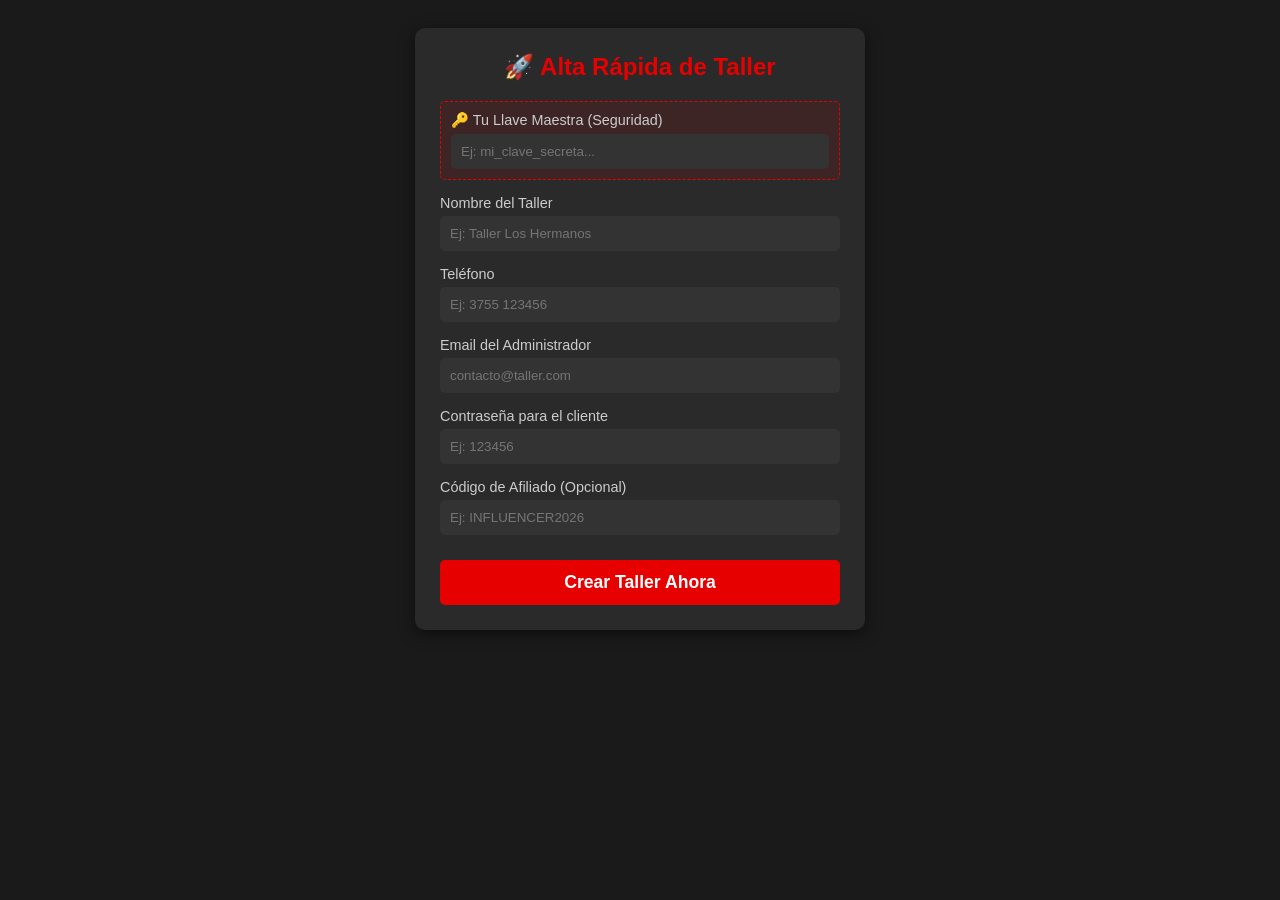
<file: frontend/alta.html>
<!DOCTYPE html>
<html lang="es">
<head>
    <meta charset="UTF-8">
    <meta name="viewport" content="width=device-width, initial-scale=1.0, maximum-scale=1.0, user-scalable=no">
    <title>SaaS Admin - Alta Rápida</title>
    <style>
        body { font-family: Arial, sans-serif; background-color: #1a1a1a; color: white; padding: 20px; }
        .container { max-width: 400px; margin: 0 auto; background: #2a2a2a; padding: 25px; border-radius: 10px; box-shadow: 0 4px 15px rgba(0,0,0,0.5); }
        h2 { text-align: center; color: #e60000; margin-top: 0; }
        .input-group { margin-bottom: 15px; }
        label { display: block; margin-bottom: 5px; font-size: 0.9rem; color: #ccc; }
        input { width: 100%; padding: 10px; border: none; border-radius: 5px; background: #333; color: white; box-sizing: border-box; }
        input:focus { outline: 2px solid #e60000; }
        button { width: 100%; padding: 12px; background: #e60000; color: white; border: none; border-radius: 5px; font-size: 1.1rem; font-weight: bold; cursor: pointer; margin-top: 10px; }
        .llave-maestra { border: 1px dashed #e60000; padding: 10px; border-radius: 5px; background: rgba(230,0,0,0.1); margin-bottom: 15px; }
    </style>
</head>
<body>

<div class="container">
    <h2>🚀 Alta Rápida de Taller</h2>
    <form id="formAlta" onsubmit="registrarTaller(event)">
        
        <div class="llave-maestra">
            <label>🔑 Tu Llave Maestra (Seguridad)</label>
            <input type="password" id="llave_maestra" required placeholder="Ej: mi_clave_secreta...">
        </div>

        <div class="input-group">
            <label>Nombre del Taller</label>
            <input type="text" id="nombre_taller" required placeholder="Ej: Taller Los Hermanos">
        </div>
        <div class="input-group">
            <label>Teléfono</label>
            <input type="text" id="telefono_taller" required placeholder="Ej: 3755 123456">
        </div>
        <div class="input-group">
            <label>Email del Administrador</label>
            <input type="email" id="email_admin" required placeholder="contacto@taller.com">
        </div>
        <div class="input-group">
            <label>Contraseña para el cliente</label>
            <input type="text" id="password_admin" required placeholder="Ej: 123456">
        </div>
        <div class="input-group">
            <label>Código de Afiliado (Opcional)</label>
            <input type="text" id="codigo_afiliado" placeholder="Ej: INFLUENCER2026">
        </div>

        <button type="submit" id="btnGuardar">Crear Taller Ahora</button>
    </form>
</div>

<script>
    async function registrarTaller(event) {
        event.preventDefault(); // Evita que la página recargue
        const btn = document.getElementById('btnGuardar');
        btn.innerText = "Creando...";
        btn.disabled = true;

        const llave = document.getElementById('llave_maestra').value;
        const datos = {
            nombre_taller: document.getElementById('nombre_taller').value,
            telefono_taller: document.getElementById('telefono_taller').value,
            email_admin: document.getElementById('email_admin').value,
            password_admin: document.getElementById('password_admin').value,
            codigo_afiliado: document.getElementById('codigo_afiliado').value
        };

        try {
            const respuesta = await fetch('/api/saas/registro', {
                method: 'POST',
                headers: {
                    'Content-Type': 'application/json',
                    'x-api-key': llave
                },
                body: JSON.stringify(datos)
            });

            const resultado = await respuesta.json();

            if (respuesta.ok) {
                alert("✅ ¡Éxito! " + resultado.mensaje);
                document.getElementById('formAlta').reset(); // Limpia el formulario
            } else {
                alert("❌ Error: " + resultado.detail);
            }
        } catch (error) {
            alert("Error de conexión al servidor.");
        } finally {
            btn.innerText = "Crear Taller Ahora";
            btn.disabled = false;
        }
    }
</script>

</body>
</html>
</file>
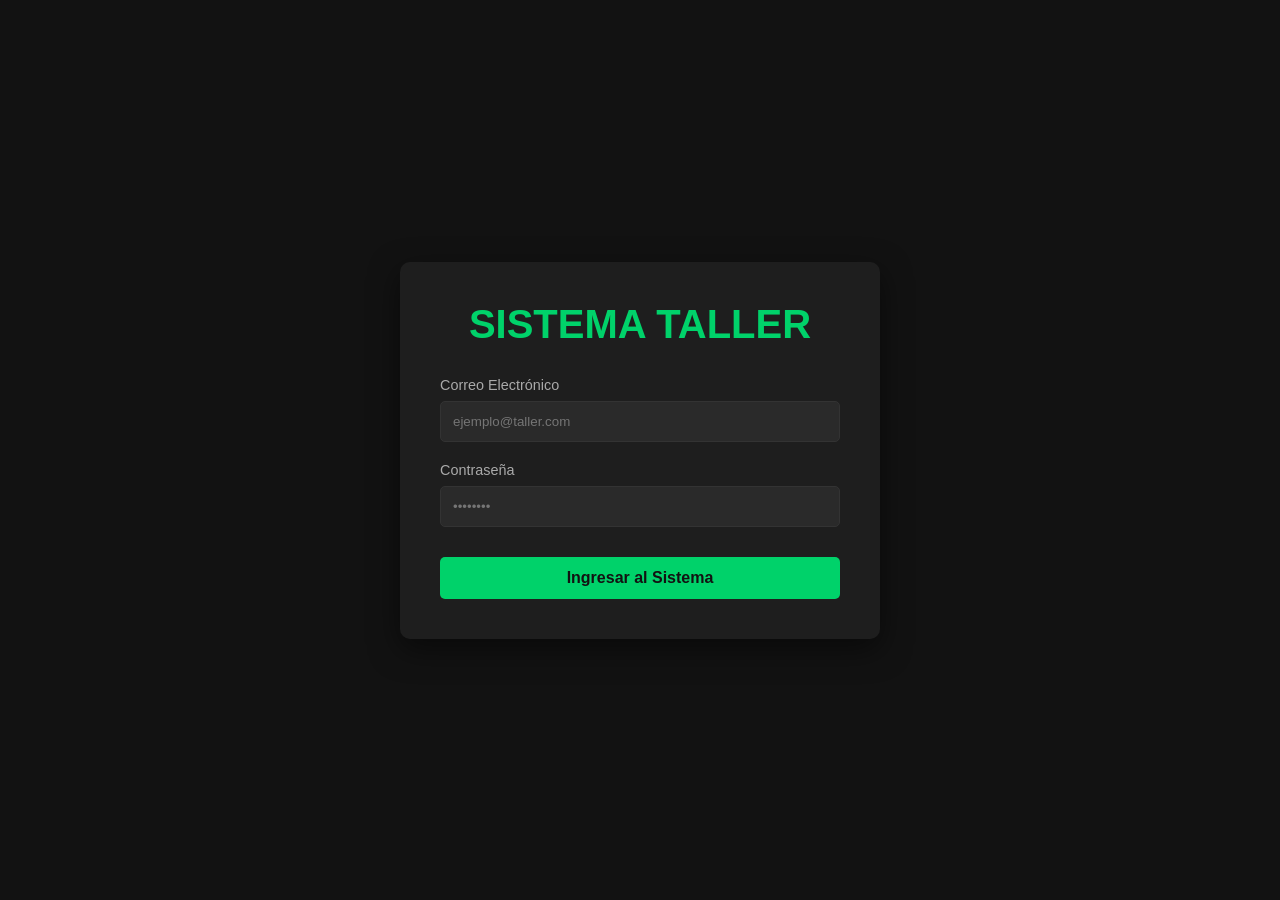
<file: frontend/login.html>
<!DOCTYPE html>
<html lang="es">
<head>
    <meta charset="UTF-8">
    <meta name="viewport" content="width=device-width, initial-scale=1.0, maximum-scale=1.0, user-scalable=no">
    <title>Ingreso | Taller360</title>
    <style>
        body {
            margin: 0;
            padding: 0;
            font-family: 'Segoe UI', Tahoma, Geneva, Verdana, sans-serif;
            background-color: #121212; /* Fondo oscuro */
            color: #ffffff;
            display: flex;
            justify-content: center;
            align-items: center;
            height: 100vh;
        }
        .login-container {
            background-color: #1e1e1e;
            padding: 40px;
            border-radius: 10px;
            box-shadow: 0 10px 30px rgba(0,0,0,0.5);
            width: 100%;
            max-width: 400px;
            text-align: center;
        }
        .logo {
            color: #00d26a; /* Verde estilo Kik */
            font-size: 2.5rem;
            font-weight: bold;
            margin-bottom: 30px;
        }
        .form-group {
            margin-bottom: 20px;
            text-align: left;
        }
        label {
            display: block;
            margin-bottom: 8px;
            font-size: 0.9rem;
            color: #aaaaaa;
        }
        input {
            width: 100%;
            padding: 12px;
            border: 1px solid #333;
            background-color: #2a2a2a;
            color: white;
            border-radius: 5px;
            box-sizing: border-box;
            outline: none;
        }
        input:focus {
            border-color: #00d26a;
        }
        button {
            width: 100%;
            padding: 12px;
            background-color: #00d26a;
            color: #121212;
            border: none;
            border-radius: 5px;
            font-size: 1rem;
            font-weight: bold;
            cursor: pointer;
            margin-top: 10px;
            transition: background-color 0.3s;
        }
        button:hover {
            background-color: #00b058;
        }
        .error-msg {
            color: #ff4d4d;
            font-size: 0.85rem;
            margin-top: 15px;
            display: none;
        }
    </style>
</head>
<body>

    <div class="login-container">
        <div class="logo">SISTEMA TALLER</div>
        
        <form id="loginForm">
            <div class="form-group">
                <label for="email">Correo Electrónico</label>
                <input type="email" id="email" required placeholder="ejemplo@taller.com">
            </div>
            
            <div class="form-group">
                <label for="password">Contraseña</label>
                <input type="password" id="password" required placeholder="••••••••">
            </div>
            
            <button type="submit">Ingresar al Sistema</button>
            <div id="error-message" class="error-msg"></div>
        </form>
    </div>

    <script>
        document.getElementById('loginForm').addEventListener('submit', async (e) => {
            e.preventDefault(); // Evita que la página recargue
            
            const email = document.getElementById('email').value;
            const password = document.getElementById('password').value;
            const errorDiv = document.getElementById('error-message');
            
            try {
                // Enviamos los datos al backend de Python
                const response = await fetch('/api/login', {
                    method: 'POST',
                    headers: { 'Content-Type': 'application/json' },
                    body: JSON.stringify({ email: email, password: password })
                });
                
                const data = await response.json();
                
                if (response.ok) {
                    // ¡Login exitoso! Guardamos la llave y entramos
                    localStorage.setItem('token', data.access_token);
                    localStorage.setItem('taller_id', data.taller_id);
                    window.location.href = '/'; // Redirige al panel principal (index.html)
                } else {
                    // Muestra el error de Python (Ej: Contraseña incorrecta)
                    errorDiv.innerText = data.detail;
                    errorDiv.style.display = 'block';
                }
            } catch (err) {
                errorDiv.innerText = "Error de conexión con el servidor.";
                errorDiv.style.display = 'block';
            }
        });
    </script>
</body>
</html>
</file>
